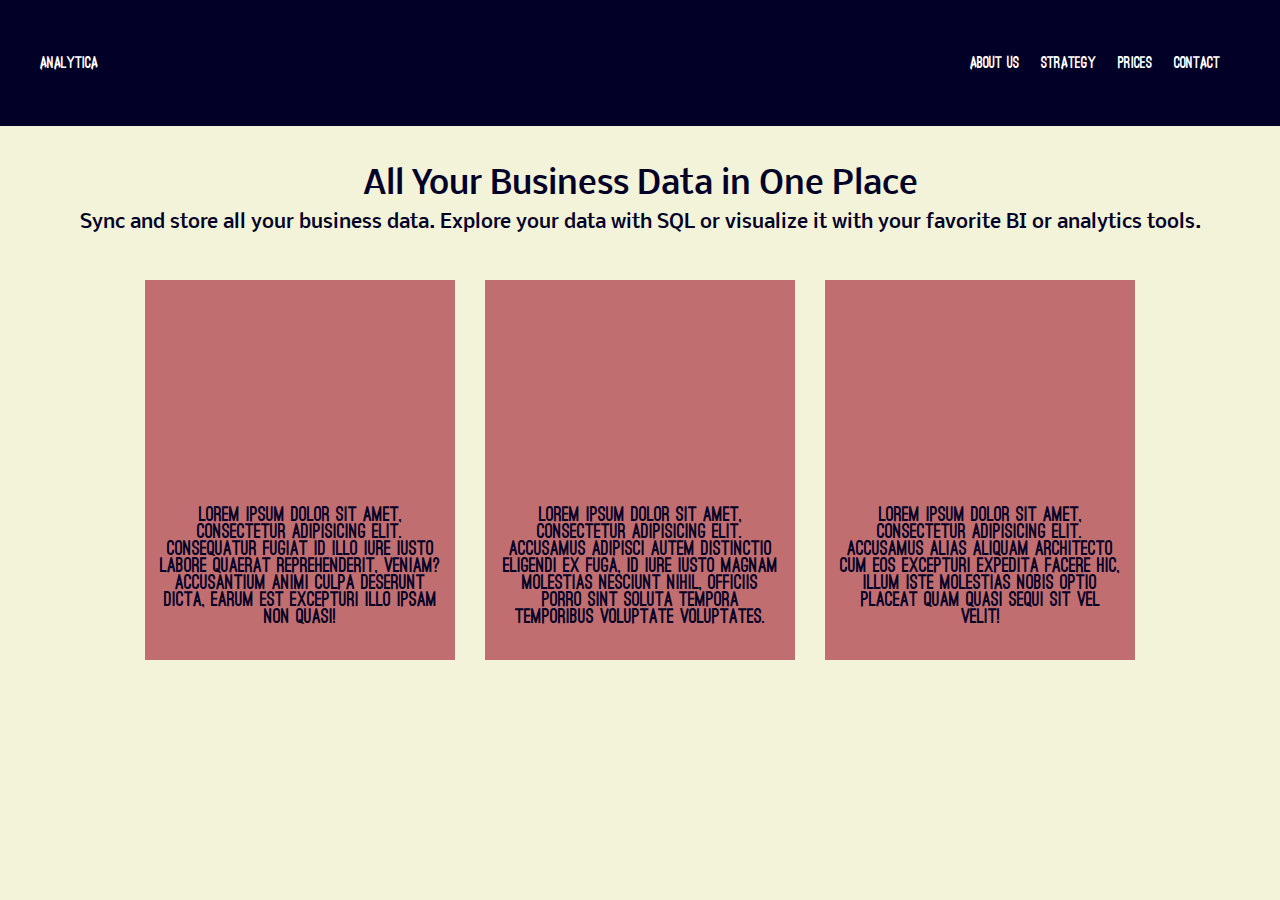
<file: opdracht-2-3/index.html>
<!DOCTYPE html>
<html lang="en">
<head>
    <meta charset="UTF-8">
    <meta name="viewport" content="width=device-width, initial-scale=1, minimum-scale=1"/>
    <link rel="stylesheet" href="styles.css">
    <link rel="stylesheet" href="./fonts/fonds.css">
    <title>Flexbox opdracht 2 en 3</title>
</head>
<body>

<nav class="navigation">
    <ul>
        <li>About us</li>
        <li>Strategy</li>
        <li>Prices</li>
        <li>Contact</li>
    </ul>
    <div>ANALYTICA</div>
</nav>

    <div class="header">
        <h1>All Your Business Data in One Place</h1>
        <h3>Sync and store all your business data. Explore your data with SQL or visualize it with your favorite BI or
            analytics tools.</h3>
    </div>

    <main>
        <article class="box">
            <p>Lorem ipsum dolor sit amet, consectetur adipisicing elit. Consequatur fugiat id illo iure iusto labore quaerat reprehenderit, veniam? Accusantium animi culpa deserunt dicta, earum est excepturi illo ipsam non quasi!</p>
         </article>

        <article class="box">
            <p>Lorem ipsum dolor sit amet, consectetur adipisicing elit. Accusamus adipisci autem distinctio eligendi ex fuga, id iure iusto magnam molestias nesciunt nihil, officiis porro sint soluta tempora temporibus voluptate voluptates.</p>
        </article>

        <article class="box">
            <p>Lorem ipsum dolor sit amet, consectetur adipisicing elit. Accusamus alias aliquam architecto cum eos excepturi expedita facere hic, illum iste molestias nobis optio placeat quam quasi sequi sit vel velit!</p>
        </article>
    </main>

</body>
</html>
</file>
<file: opdracht-2-3/styles.css>
body{
    background-color: #F2F3D9;
    margin: 0;
    padding: 0;
    box-sizing: border-box;
    font-family: "ostrich sans", sans-serif;
    font-weight: bold;
}

.navigation{
    background-color: #030027;
    color: #FFF;
    display: flex;
    flex-direction: row-reverse;
    justify-content: space-between;
    align-items: center;
    margin: 0;
    padding: 40px;
    flex-shrink: 0;
    flex-grow: 1;

}
ul{
    list-style: none;
    display: flex;
    flex-direction: row;
    justify-content: space-between;
    flex-basis: 250px;
    padding-right: 20px;
    padding-left: 20px;
}

.header{
    font-family: 'Nobile', sans-serif;
    font-weight: bold;
    color: #030027;
    display: flex;
    flex-direction: column;
    align-items: center;
    text-align: center;
    margin: 30px;
    padding: 0;
    flex-wrap: wrap;
}
h1,
h3{
    padding: 0;
    margin: 0;
}

.box{
    color: #030027;
    font-size: 20px;
    display: flex;
    flex-direction: column;
    justify-content: flex-end;
    text-align: center;
    background-color: #C16E70;
    margin: 15px;
    padding: 15px;
    flex-basis: 280px;
    height: 350px;
    flex-shrink: 1;
    flex-grow: 0;
    flex-wrap: wrap;
}

main{
    display: flex;
    justify-content: center;
}
</file>
<file: opdracht-2-3/fonts/fonds.css>
@font-face {
    font-family: 'Nobile';
    src: url('nobile-medium-webfont.woff2') format('woff2'),
    url('nobile-medium-webfont.woff') format('woff');
    font-weight: bold;
    font-style: normal;

}

@font-face {
    font-family: 'Nobile';
    src: url('nobile-regular-webfont.woff2') format('woff2'),
    url('nobile-regular-webfont.woff') format('woff');
    font-weight: normal;
    font-style: normal;

}


@font-face {
    font-family: 'ostrich sans';
    src: url('ostrichsans-black-webfont.woff2') format('woff2'),
    url('ostrichsans-black-webfont.woff') format('woff');
    font-weight: bold;
    font-style: normal;

}

@font-face {
    font-family: 'ostrich sans';
    src: url('ostrichsansrounded-medium-webfont.woff2') format('woff2'),
    url('ostrichsansrounded-medium-webfont.woff') format('woff');
    font-weight: normal;
    font-style: normal;

}
</file>
